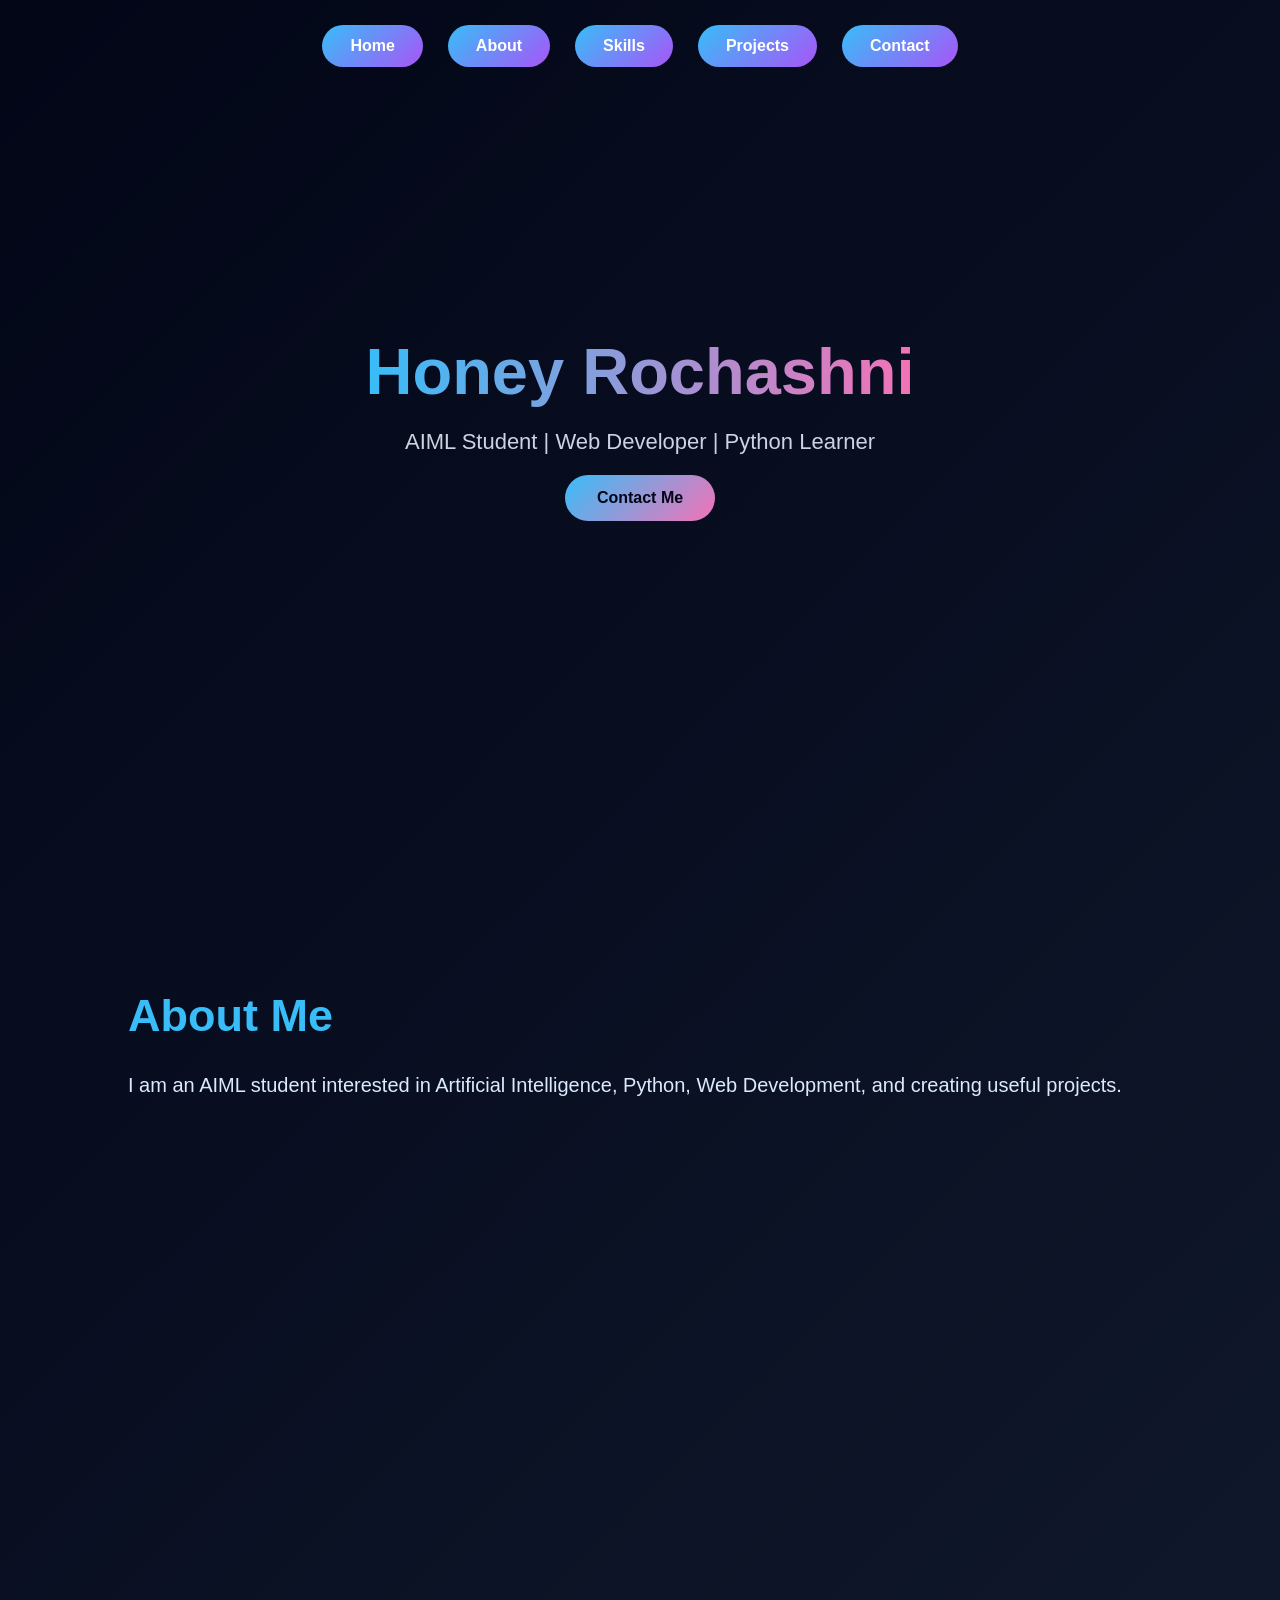
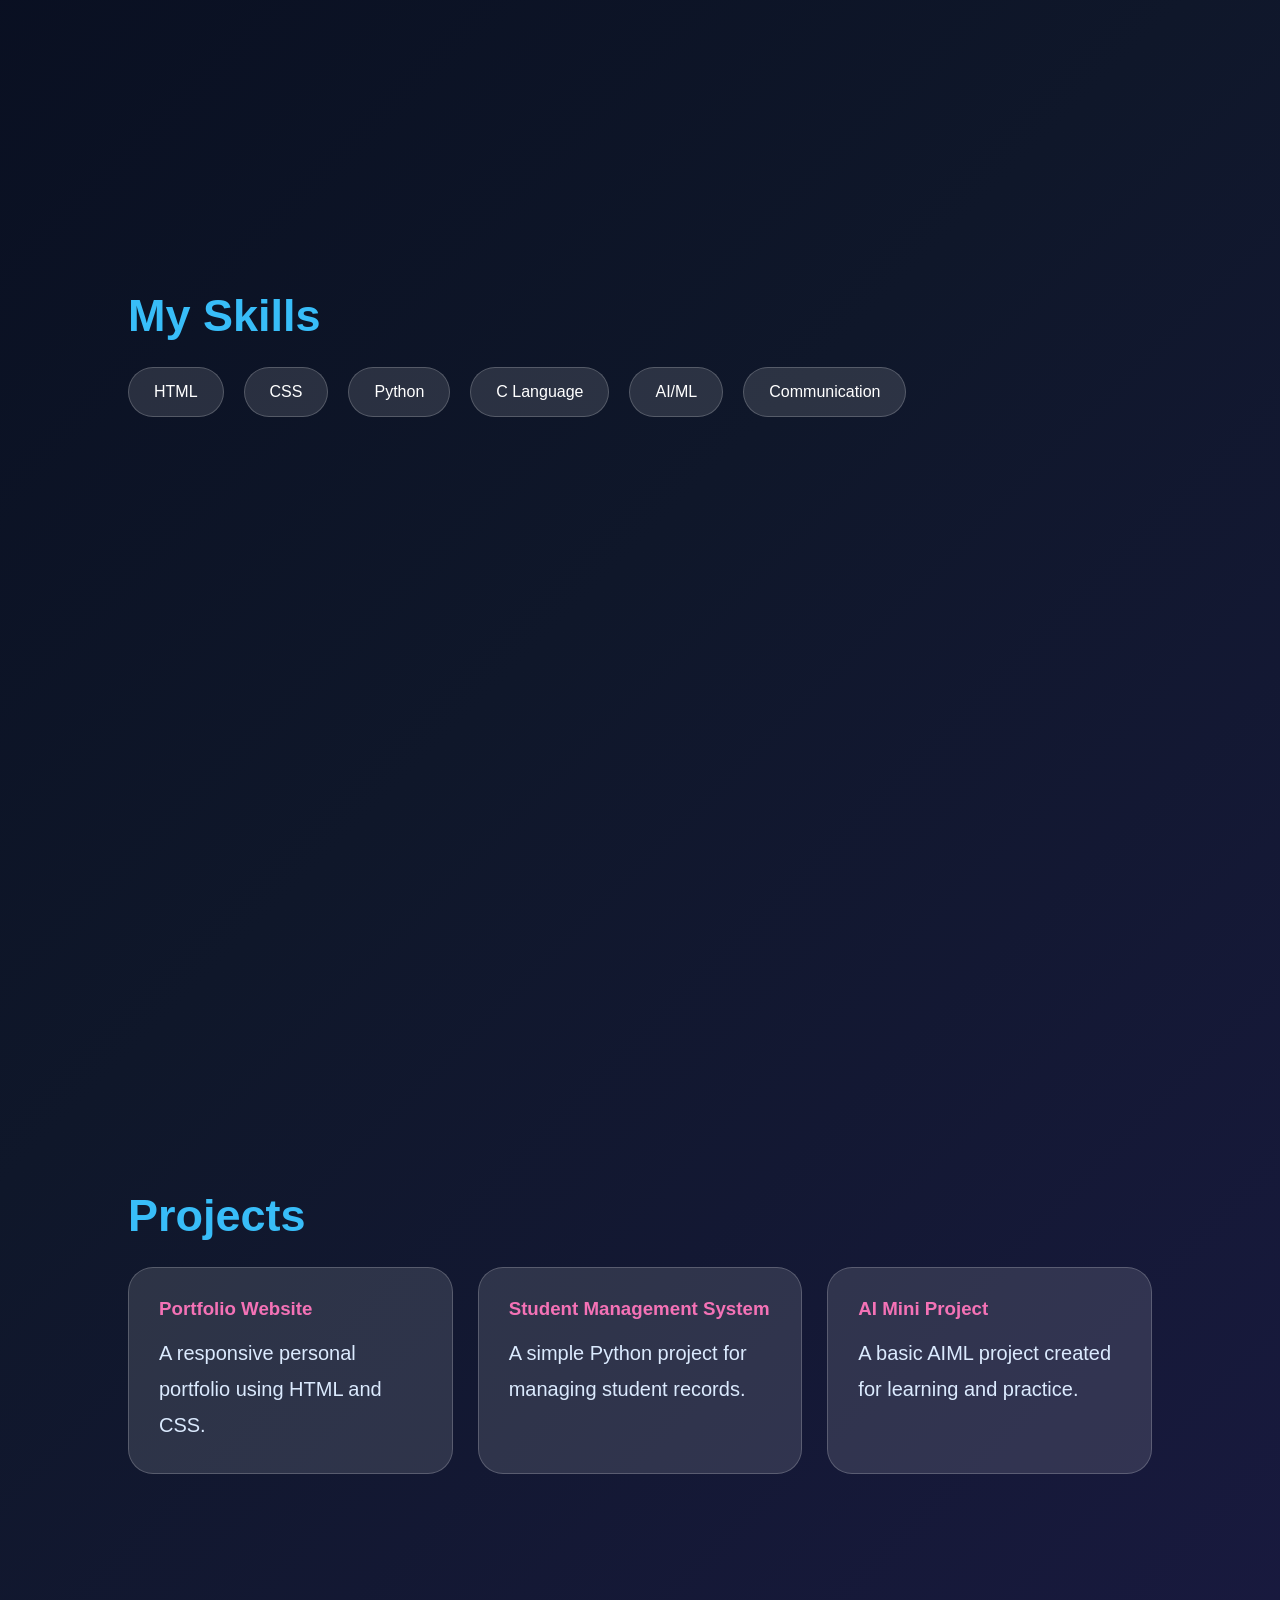
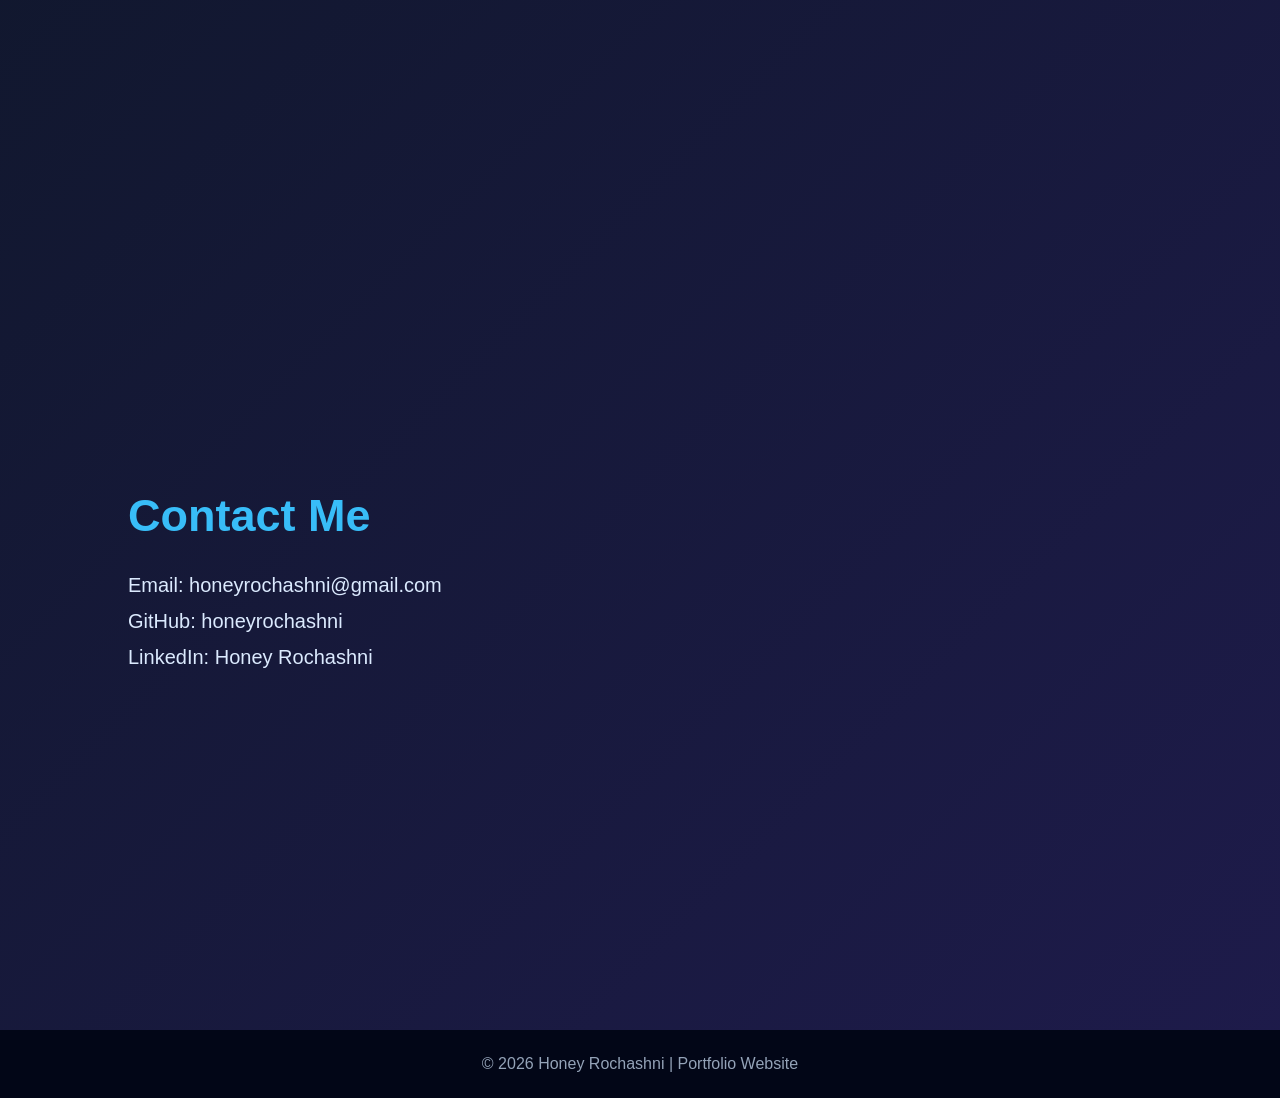
<file: index.html>
<!DOCTYPE html>
<html>
<head>
  <title>Honey Portfolio</title>
  <link rel="stylesheet" href="style.css">
</head>
<body>

<header id="home">
  <nav>
    <a href="#home">Home</a>
    <a href="#about">About</a>
    <a href="#skills">Skills</a>
    <a href="#projects">Projects</a>
    <a href="#contact">Contact</a>
  </nav>

  <div class="hero">
    <h1>Honey Rochashni</h1>
    <p>AIML Student | Web Developer | Python Learner</p>
    <a href="#contact" class="btn">Contact Me</a>
  </div>
</header>

<section id="about">
  <h2>About Me</h2>
  <p>
    I am an AIML student interested in Artificial Intelligence, Python,
    Web Development, and creating useful projects.
  </p>
</section>

<section id="skills">
  <h2>My Skills</h2>
  <div class="skills-box">
    <span>HTML</span>
    <span>CSS</span>
    <span>Python</span>
    <span>C Language</span>
    <span>AI/ML</span>
    <span>Communication</span>
  </div>
</section>

<section id="projects">
  <h2>Projects</h2>

  <div class="projects-box">
    <div class="card">
      <h3>Portfolio Website</h3>
      <p>A responsive personal portfolio using HTML and CSS.</p>
    </div>

    <div class="card">
      <h3>Student Management System</h3>
      <p>A simple Python project for managing student records.</p>
    </div>

    <div class="card">
      <h3>AI Mini Project</h3>
      <p>A basic AIML project created for learning and practice.</p>
    </div>
  </div>
</section>

<section id="contact">
  <h2>Contact Me</h2>
  <p>Email: honeyrochashni@gmail.com</p>
  <p>GitHub: honeyrochashni</p>
  <p>LinkedIn: Honey Rochashni</p>
</section>

<footer>
  <p>© 2026 Honey Rochashni | Portfolio Website</p>
</footer>

</body>
</html>
</file>
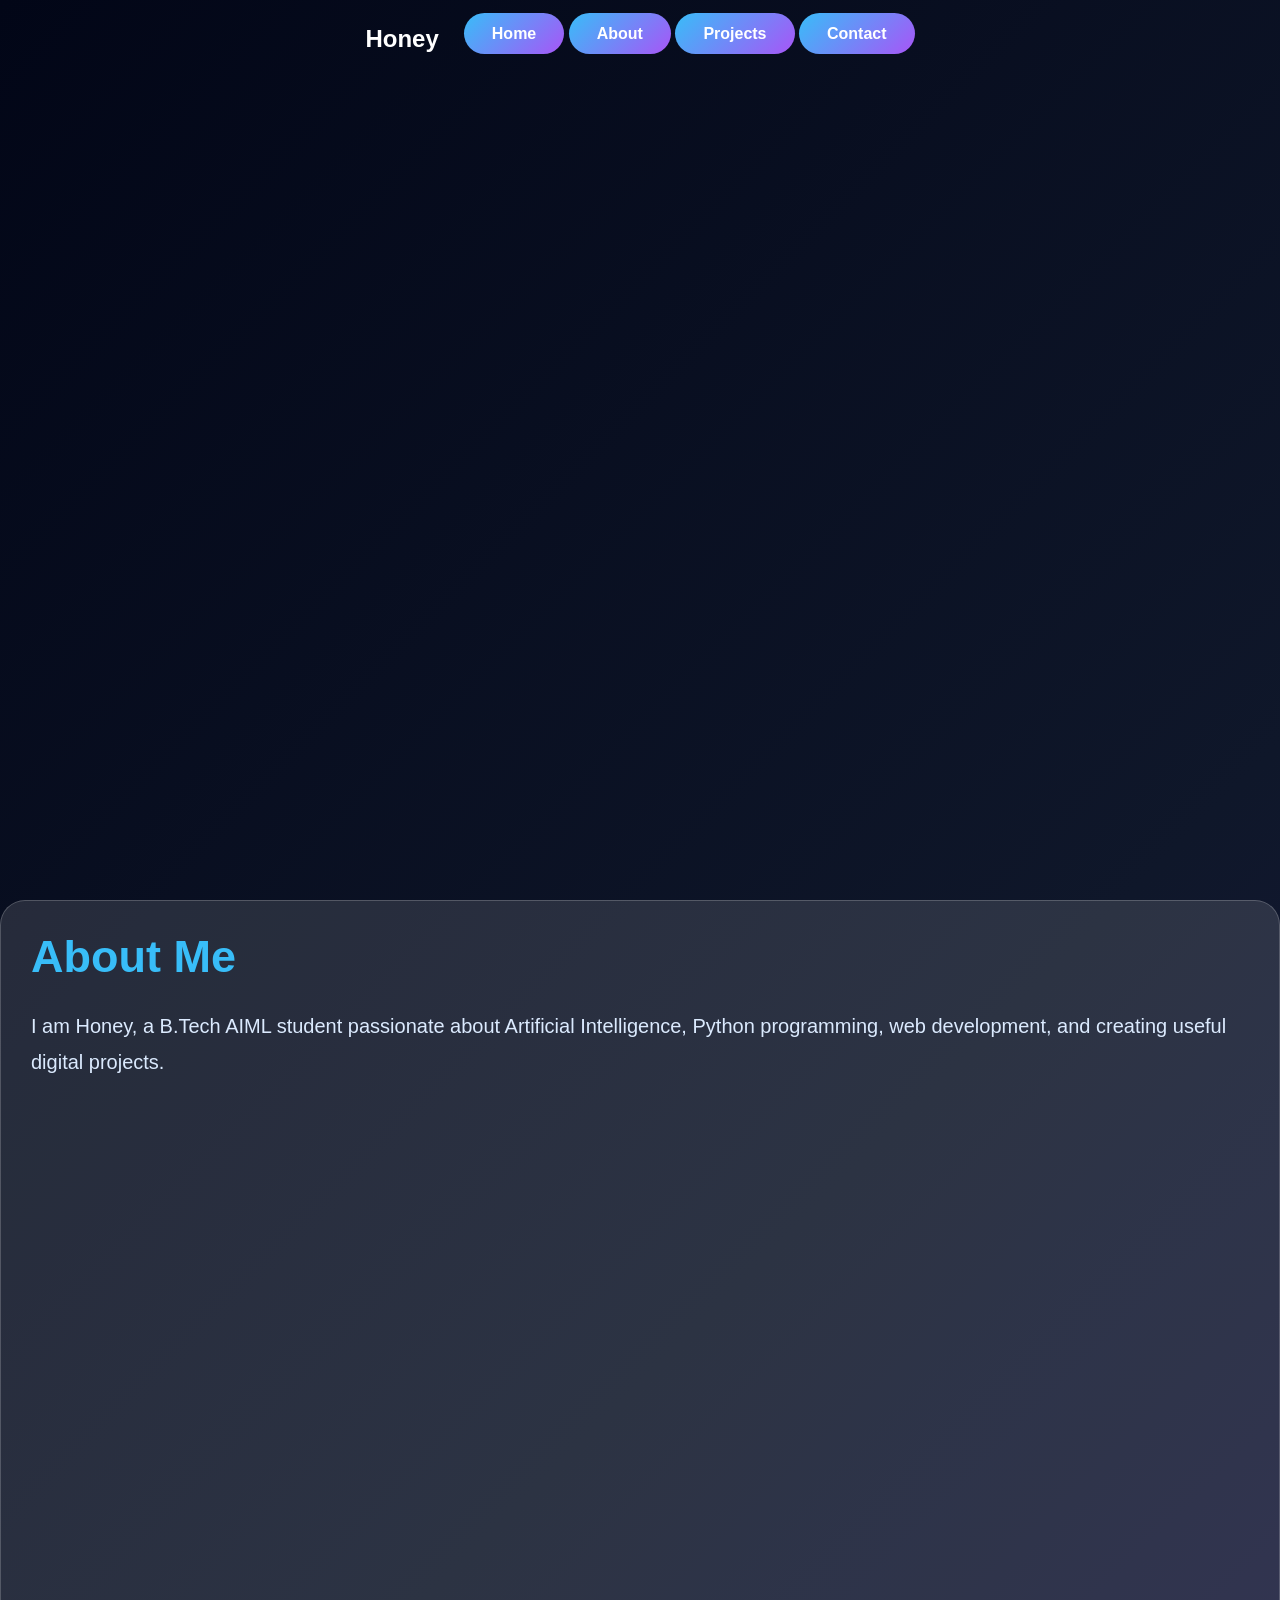
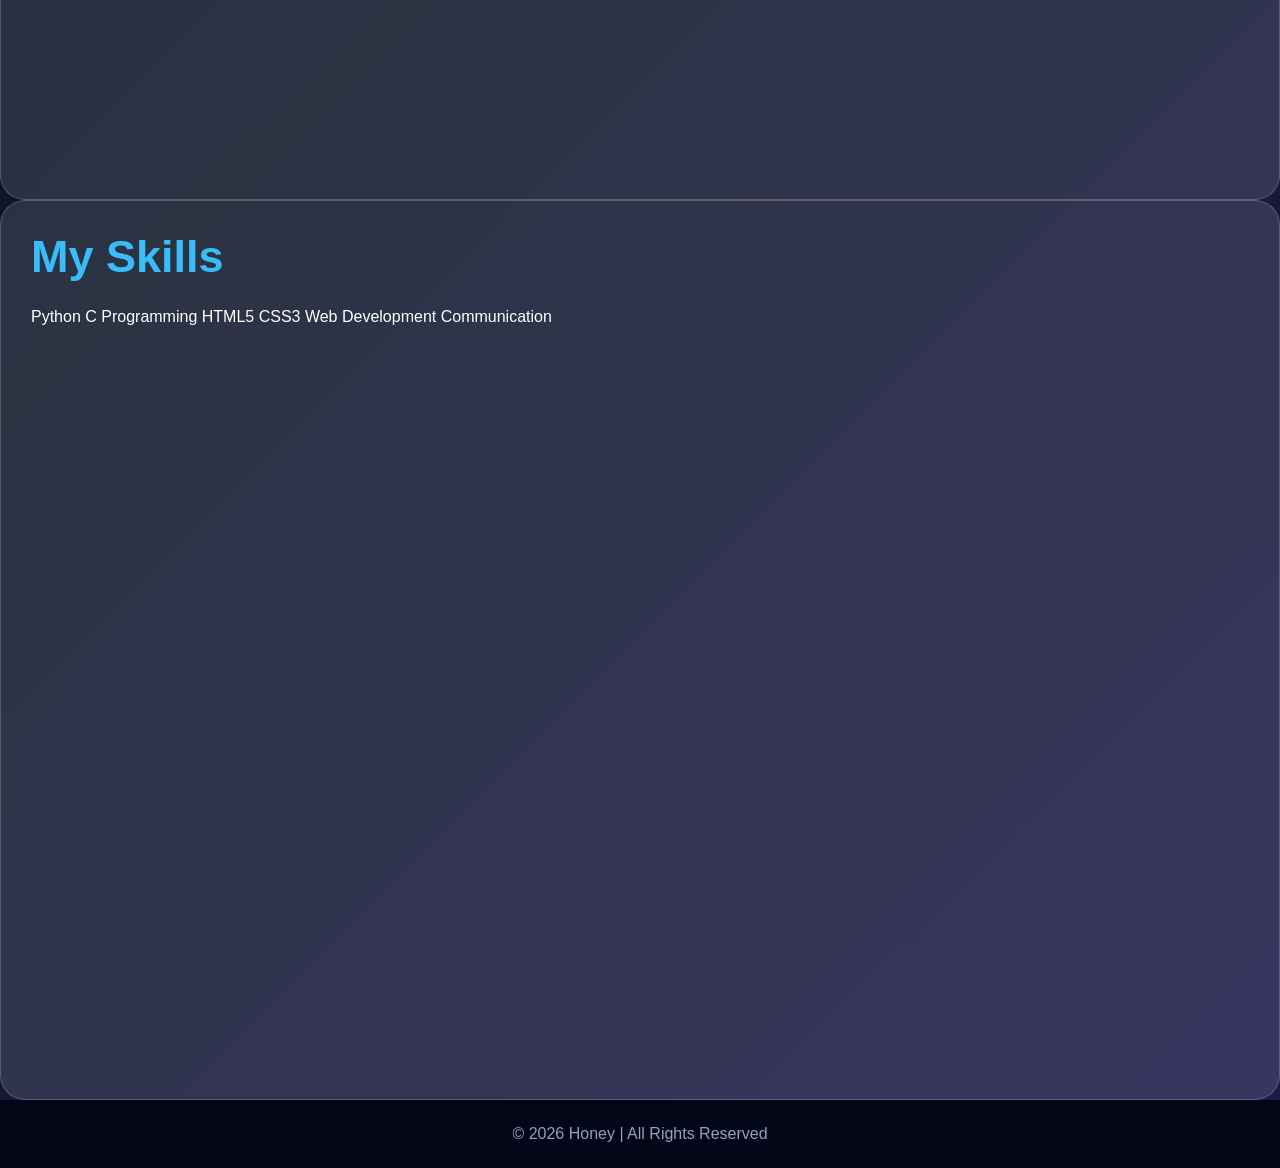
<file: about.html>
<!DOCTYPE html>
<html lang="en">
<head>
    <meta charset="UTF-8">
    <meta name="description" content="About Honey">
    <meta name="viewport" content="width=device-width, initial-scale=1.0">
    <title>About | Honey</title>
    <link rel="stylesheet" href="style.css">
</head>
<body>

<header>
    <nav aria-label="Main Navigation">
        <h1>Honey</h1>
        <div>
            <a href="index.html">Home</a>
            <a href="about.html">About</a>
            <a href="projects.html">Projects</a>
            <a href="contact.html">Contact</a>
        </div>
    </nav>
</header>

<main>
    <section class="card">
        <h2>About Me</h2>
        <p>
            I am Honey, a B.Tech AIML student passionate about Artificial Intelligence,
            Python programming, web development, and creating useful digital projects.
        </p>
    </section>

    <section class="card">
        <h2>My Skills</h2>
        <div class="skills">
            <span>Python</span>
            <span>C Programming</span>
            <span>HTML5</span>
            <span>CSS3</span>
            <span>Web Development</span>
            <span>Communication</span>
        </div>
    </section>
</main>

<footer>
    <p>© 2026 Honey | All Rights Reserved</p>
</footer>

</body>
</html>
</file>
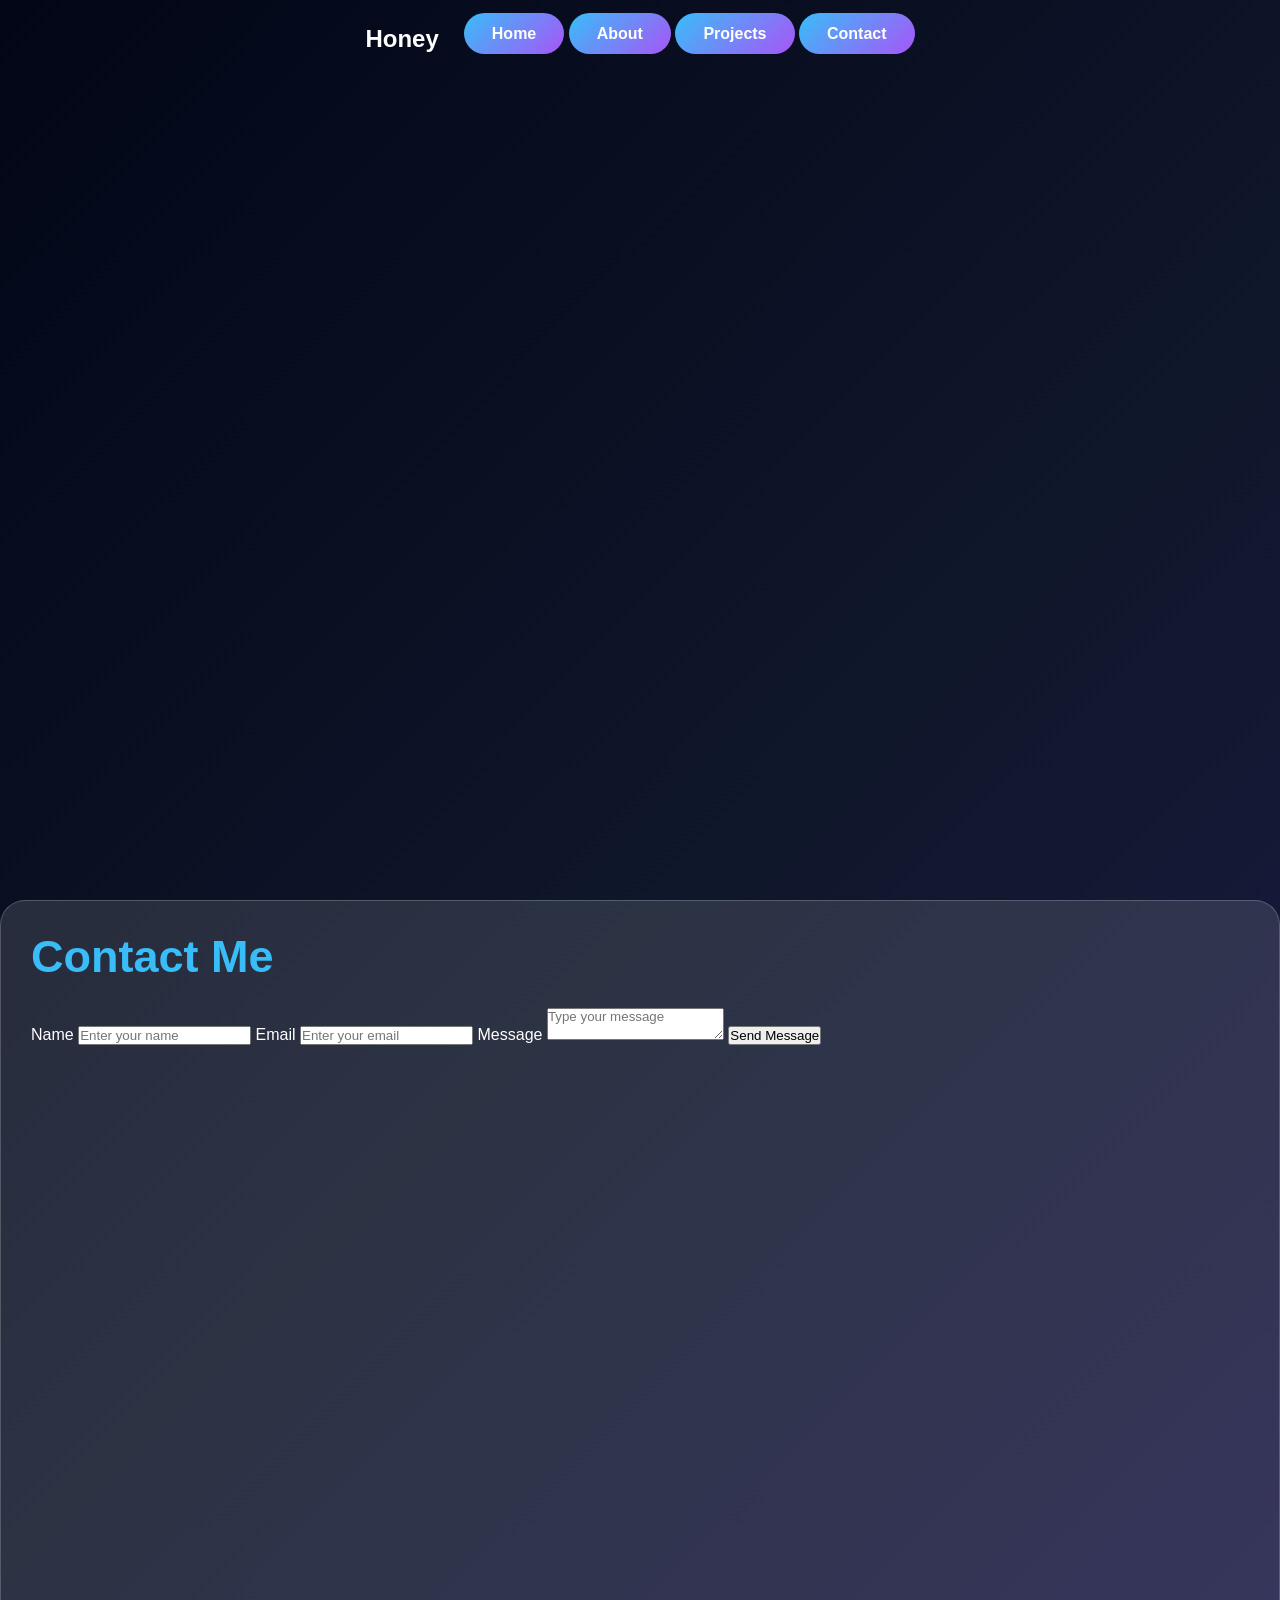
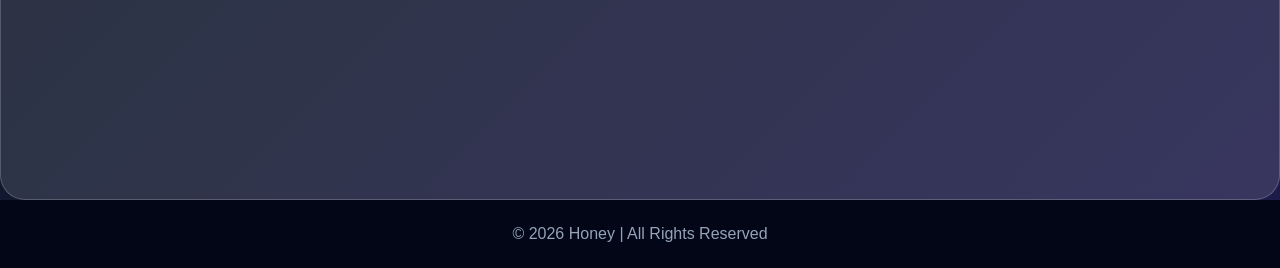
<file: contact.html>
<!DOCTYPE html>
<html lang="en">
<head>
    <meta charset="UTF-8">
    <meta name="description" content="Contact Honey">
    <meta name="viewport" content="width=device-width, initial-scale=1.0">
    <title>Contact | Honey</title>
    <link rel="stylesheet" href="style.css">
</head>
<body>

<header>
    <nav aria-label="Main Navigation">
        <h1>Honey</h1>
        <div>
            <a href="index.html">Home</a>
            <a href="about.html">About</a>
            <a href="projects.html">Projects</a>
            <a href="contact.html">Contact</a>
        </div>
    </nav>
</header>

<main>
    <section class="card">
        <h2>Contact Me</h2>

        <form aria-label="Contact Form">
            <label for="name">Name</label>
            <input type="text" id="name" name="name" placeholder="Enter your name">

            <label for="email">Email</label>
            <input type="email" id="email" name="email" placeholder="Enter your email">

            <label for="message">Message</label>
            <textarea id="message" name="message" placeholder="Type your message"></textarea>

            <button type="submit">Send Message</button>
        </form>
    </section>
</main>

<footer>
    <p>© 2026 Honey | All Rights Reserved</p>
</footer>

</body>
</html>
</file>
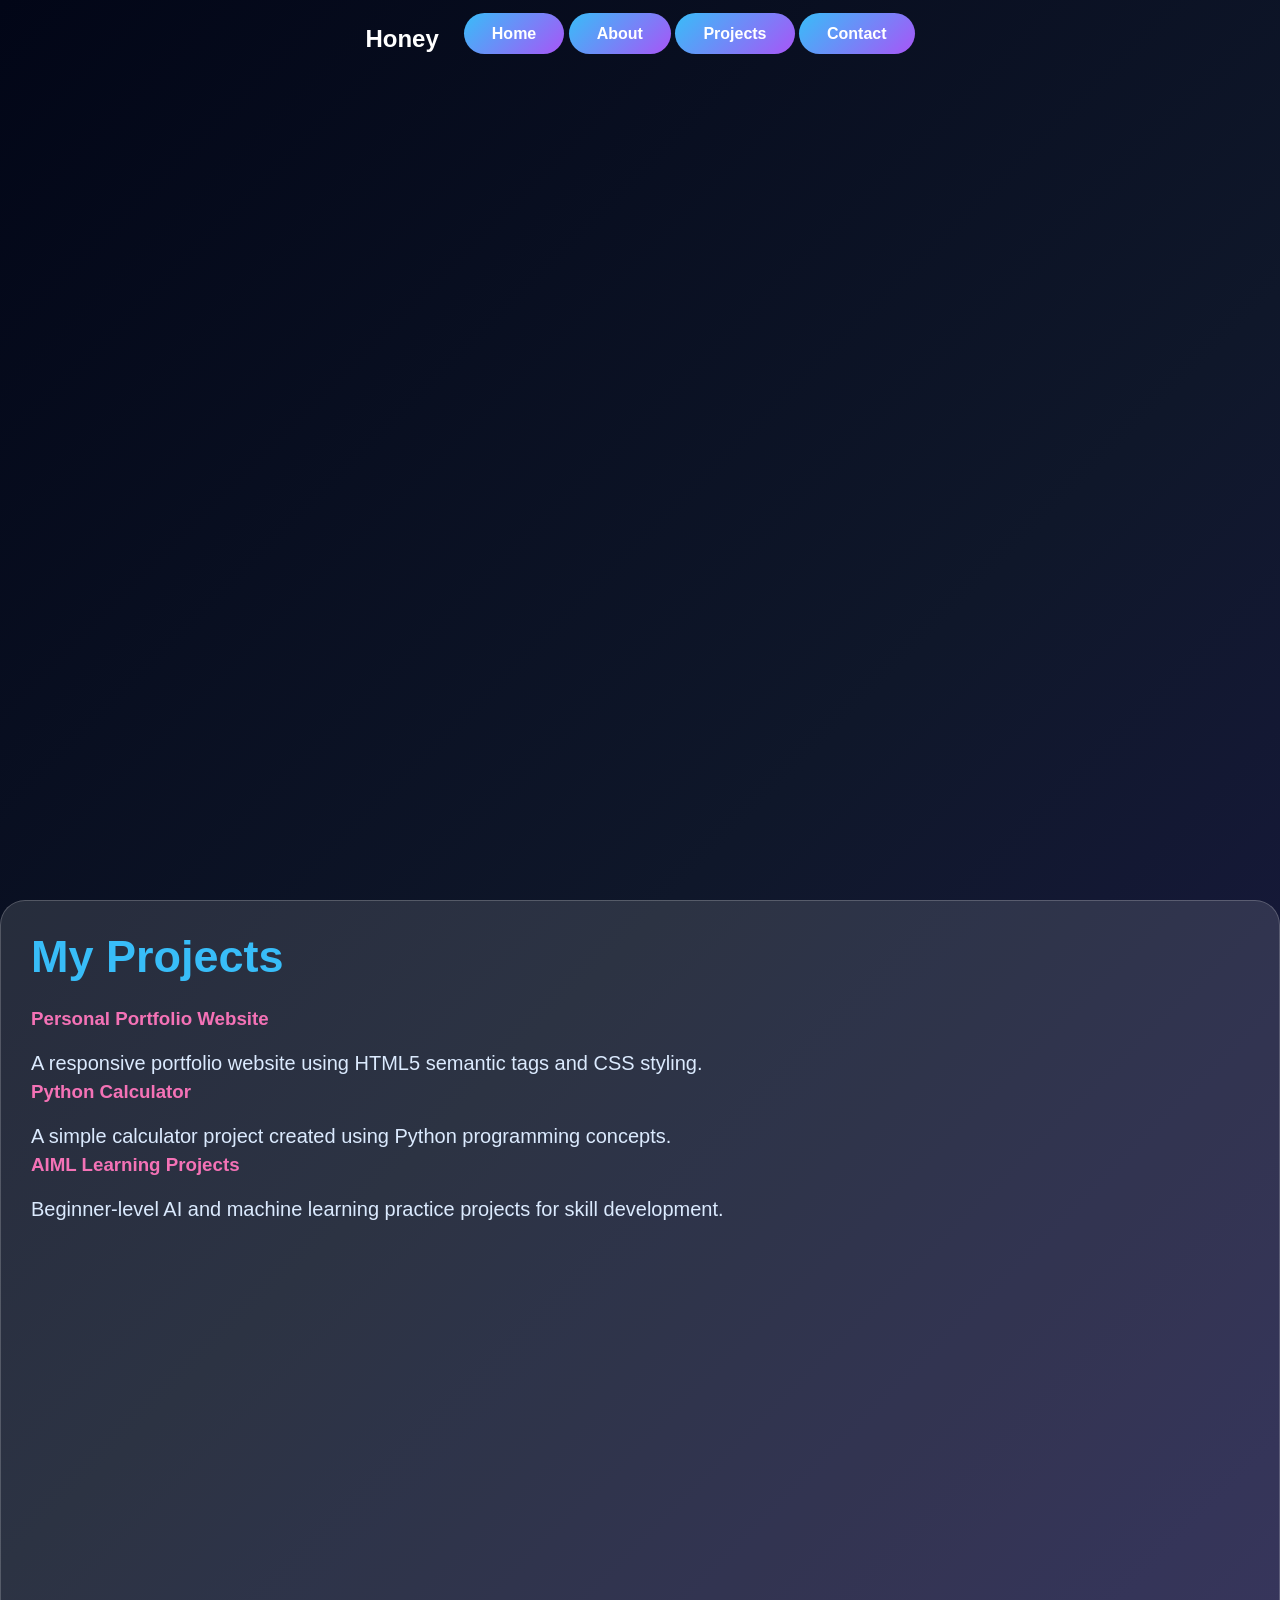
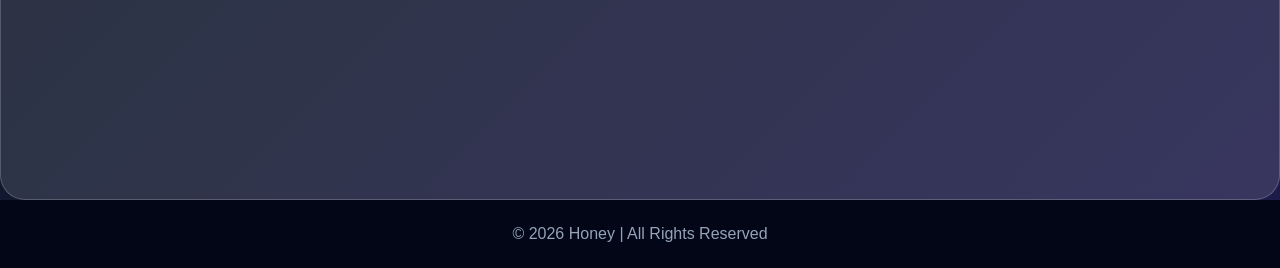
<file: projects.html>
<!DOCTYPE html>
<html lang="en">
<head>
    <meta charset="UTF-8">
    <meta name="description" content="Honey's projects">
    <meta name="viewport" content="width=device-width, initial-scale=1.0">
    <title>Projects | Honey</title>
    <link rel="stylesheet" href="style.css">
</head>
<body>

<header>
    <nav aria-label="Main Navigation">
        <h1>Honey</h1>
        <div>
            <a href="index.html">Home</a>
            <a href="about.html">About</a>
            <a href="projects.html">Projects</a>
            <a href="contact.html">Contact</a>
        </div>
    </nav>
</header>

<main>
    <section class="card">
        <h2>My Projects</h2>

        <article class="project">
            <h3>Personal Portfolio Website</h3>
            <p>A responsive portfolio website using HTML5 semantic tags and CSS styling.</p>
        </article>

        <article class="project">
            <h3>Python Calculator</h3>
            <p>A simple calculator project created using Python programming concepts.</p>
        </article>

        <article class="project">
            <h3>AIML Learning Projects</h3>
            <p>Beginner-level AI and machine learning practice projects for skill development.</p>
        </article>
    </section>
</main>

<footer>
    <p>© 2026 Honey | All Rights Reserved</p>
</footer>

</body>
</html>
</file>
<file: style.css>
* {
  margin: 0;
  padding: 0;
  box-sizing: border-box;
  font-family: Arial, sans-serif;
}

html {
  scroll-behavior: smooth;
}

body {
  background: linear-gradient(135deg, #020617, #0f172a, #1e1b4b);
  color: white;
}

/* HEADER */

header {
  min-height: 100vh;
  padding: 25px 8%;
}

nav {
  display: flex;
  justify-content: center;
  gap: 25px;
  flex-wrap: wrap;
}

nav a {
  text-decoration: none;
  color: white;
  background: linear-gradient(135deg, #38bdf8, #a855f7);
  padding: 12px 28px;
  border-radius: 30px;
  font-weight: bold;
  transition: 0.3s;
}

nav a:hover {
  transform: translateY(-6px);
  box-shadow: 0 0 25px #38bdf8;
}

.hero {
  height: 80vh;
  display: flex;
  flex-direction: column;
  justify-content: center;
  align-items: center;
  text-align: center;
}

.hero h1 {
  font-size: 65px;
  background: linear-gradient(90deg, #38bdf8, #f472b6);
  -webkit-background-clip: text;
  color: transparent;
}

.hero p {
  font-size: 22px;
  margin: 20px 0;
  color: #cbd5e1;
}

.btn {
  text-decoration: none;
  color: #020617;
  background: linear-gradient(135deg, #38bdf8, #f472b6);
  padding: 14px 32px;
  border-radius: 30px;
  font-weight: bold;
}

/* SECTIONS */

section {
  min-height: 100vh;
  padding: 90px 10%;
}

section h2 {
  font-size: 45px;
  margin-bottom: 25px;
  color: #38bdf8;
}

section p {
  font-size: 20px;
  line-height: 1.8;
  color: #dbeafe;
}

/* SKILLS */

.skills-box {
  display: flex;
  gap: 20px;
  flex-wrap: wrap;
}

.skills-box span {
  background: rgba(255, 255, 255, 0.12);
  padding: 15px 25px;
  border-radius: 30px;
  border: 1px solid rgba(255,255,255,0.2);
  transition: 0.3s;
}

.skills-box span:hover {
  background: #38bdf8;
  color: #020617;
  transform: scale(1.08);
}

/* PROJECTS GRID */

.projects-box {
  display: grid;
  grid-template-columns: repeat(3, 1fr);
  gap: 25px;
}

.card {
  background: rgba(255, 255, 255, 0.12);
  padding: 30px;
  border-radius: 25px;
  border: 1px solid rgba(255,255,255,0.2);
  transition: 0.3s;
}

.card:hover {
  transform: translateY(-10px);
  box-shadow: 0 0 30px rgba(56,189,248,0.5);
}

.card h3 {
  color: #f472b6;
  margin-bottom: 15px;
}

/* CONTACT */

#contact {
  min-height: 70vh;
}

/* FOOTER */

footer {
  text-align: center;
  padding: 25px;
  background: #020617;
  color: #94a3b8;
}

/* RESPONSIVE */

@media (max-width: 900px) {
  .projects-box {
    grid-template-columns: 1fr 1fr;
  }

  .hero h1 {
    font-size: 45px;
  }
}

@media (max-width: 600px) {
  nav {
    flex-direction: column;
    align-items: center;
  }

  nav a {
    width: 200px;
    text-align: center;
  }

  .projects-box {
    grid-template-columns: 1fr;
  }

  .hero h1 {
    font-size: 38px;
  }

  section h2 {
    font-size: 34px;
  }

  section p {
    font-size: 17px;
  }
}
</file>
